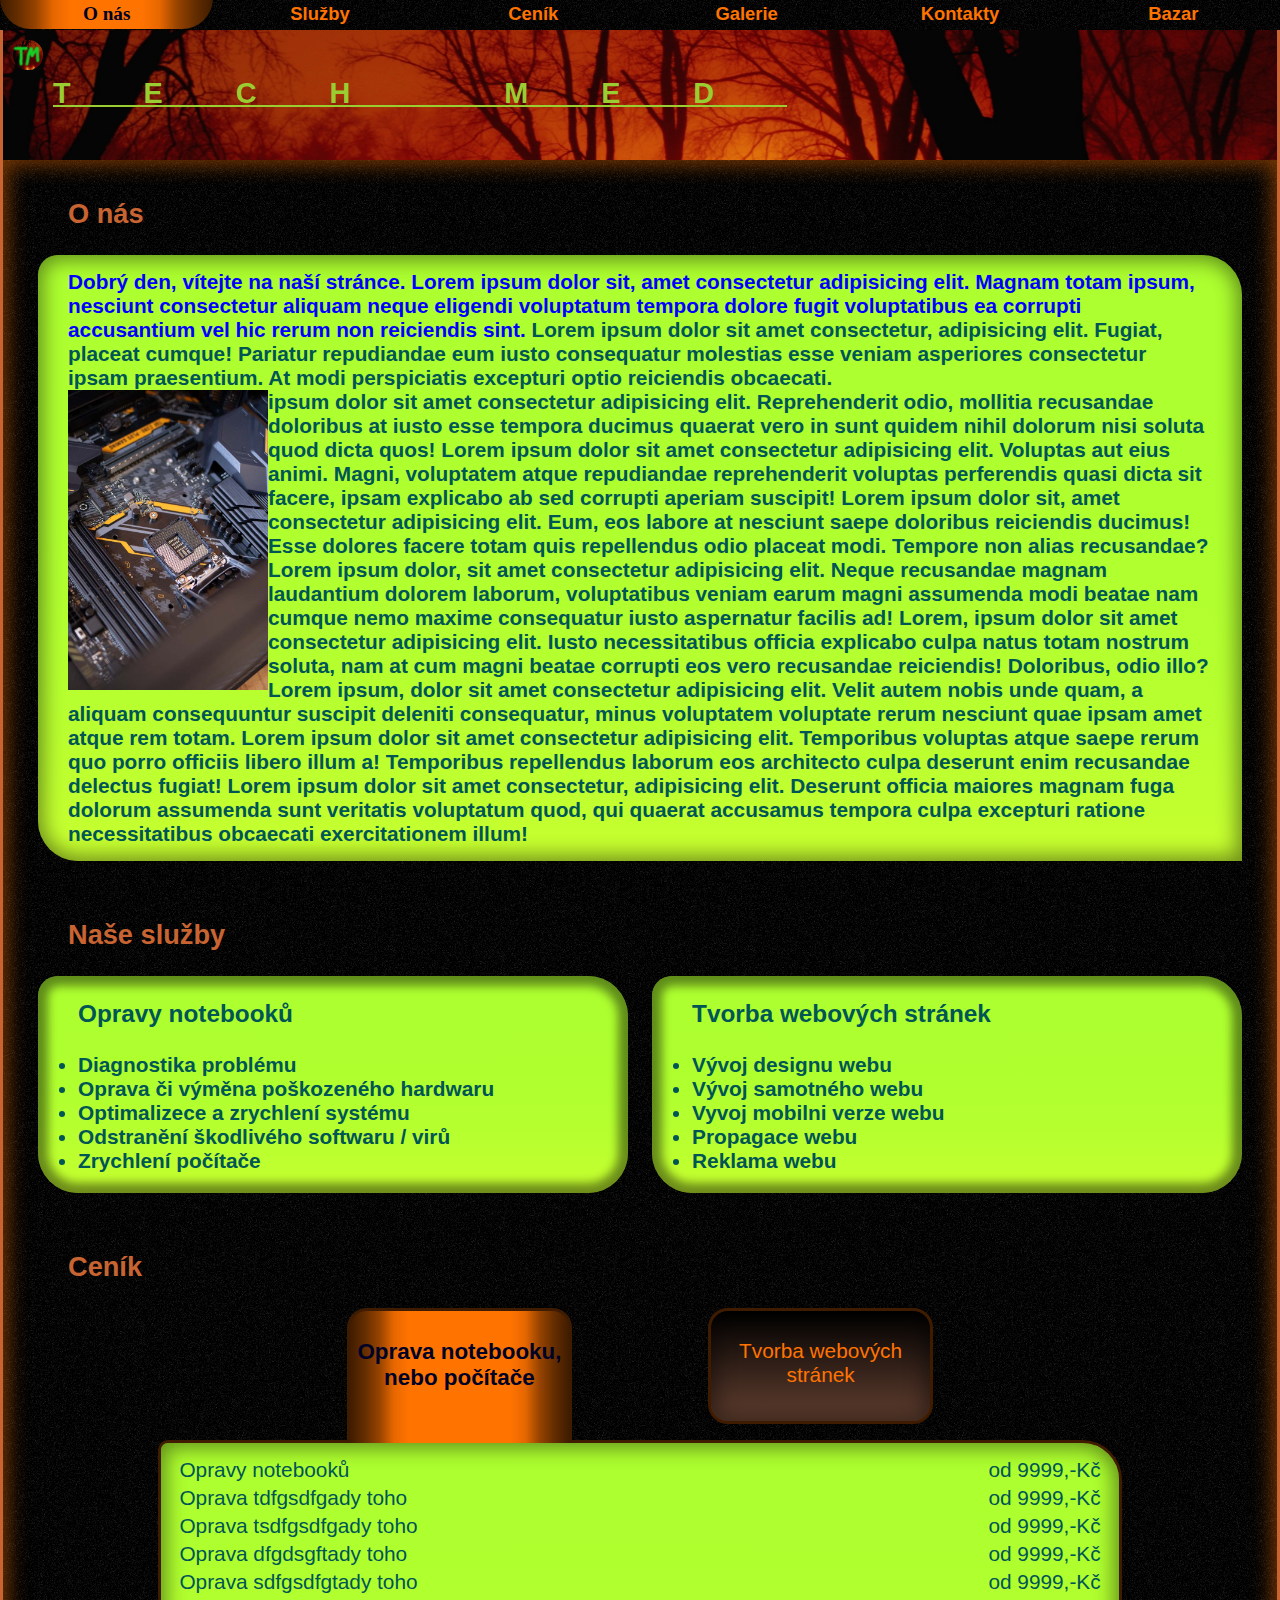
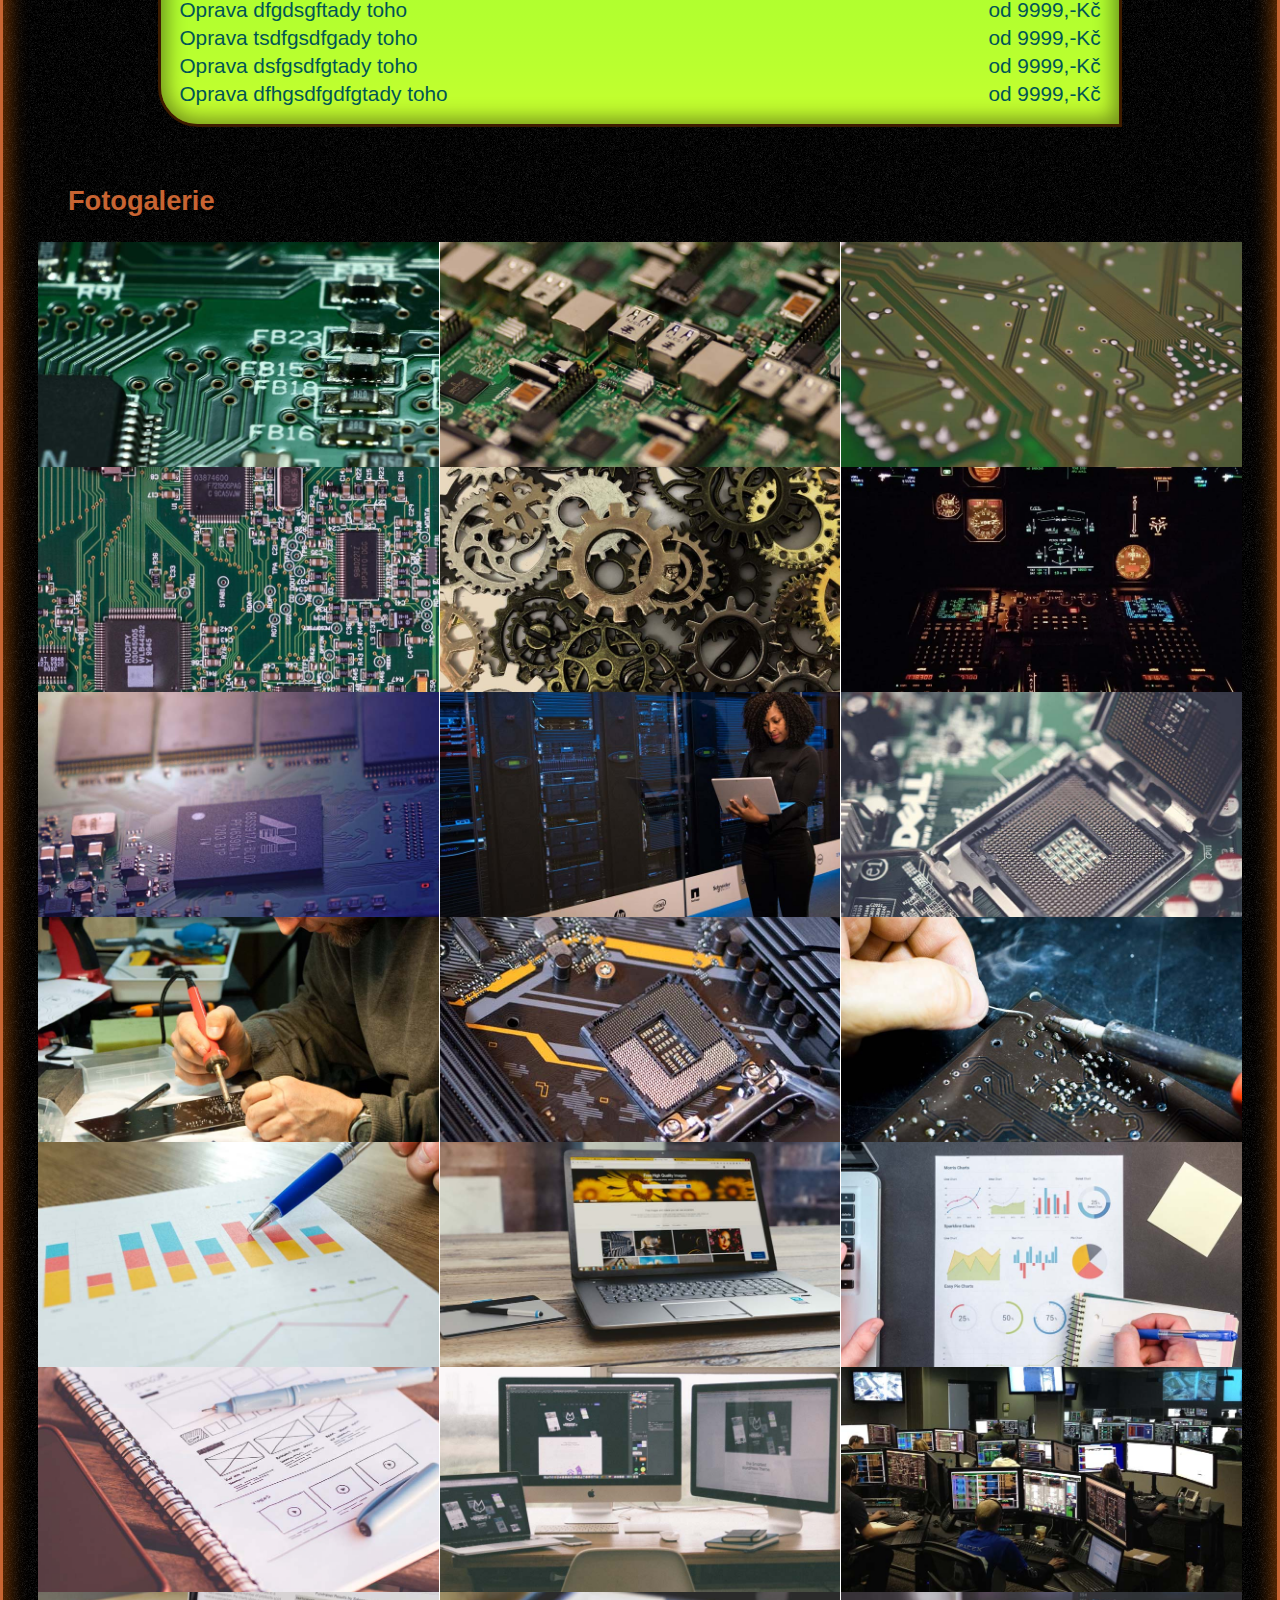
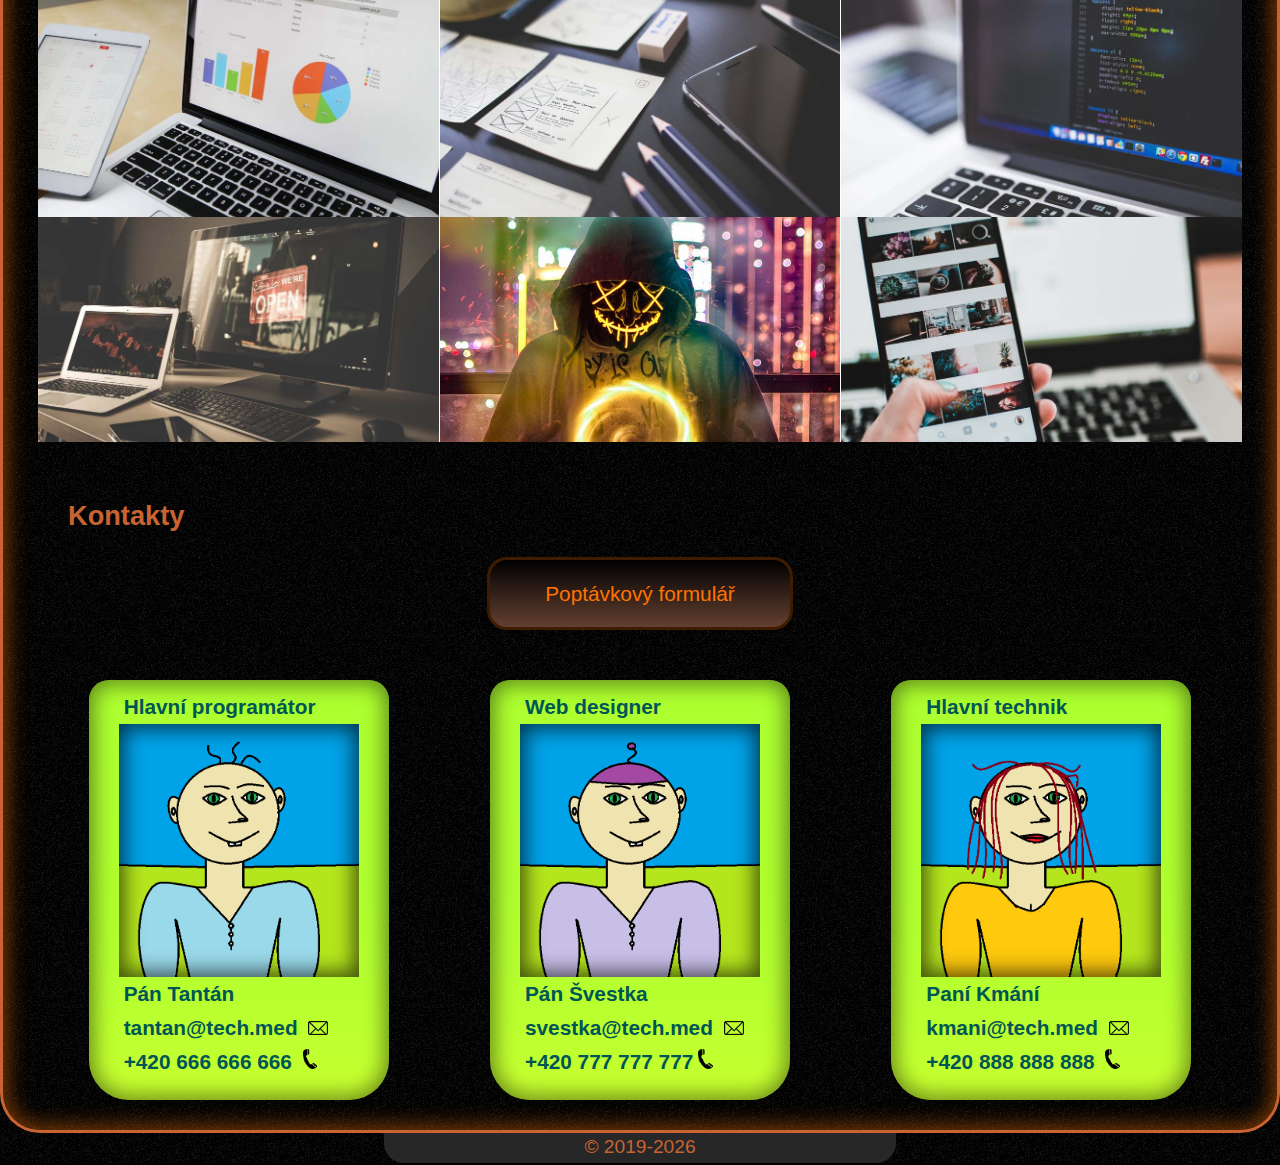
<file: index.html>
<!DOCTYPE html>
<html lang="cs">

<head>
    <meta charset="UTF-8">
    <meta name="viewport" content="width=device-width, initial-scale=1.0">
    <meta http-equiv="X-UA-Compatible" content="ie=edge">
    <title>TECH MED</title>
    <link rel="stylesheet" type="text/css" href="CSS.css" media="screen">
    <!-- <link rel="stylesheet" type="text/css" href="small.css" media="screen  and (min-width: 40.5em)"> -->
    <link rel="icon" href="assets/icons/favicon4.png">
</head>

<body>

    <nav id="stickyMenu" class="noDisplay">
        <div id="menu" class="menu">
            <ul class="menu2">
                <li id="ONAS"><a class="mnu" href="#onasS">
                        <div>O nás</div>
                    </a></li>
                <li id="NASESLUZBY"><a class="mnu" href="#nasesluzbyS">
                        <div>Služby</div>
                    </a></li>
                <li id="CENIK"><a class="mnu" href="#cenikS">
                        <div>Ceník</div>
                    </a></li>
                <li id="FOTOGALERIE"><a class="mnu" href="#fotogalerieS">
                        <div>Galerie</div>
                    </a></li>
                <li id="KONTAKTY"><a class="mnu" href="#kontaktyS">
                        <div>Kontakty</div>
                    </a></li>
                <li><a class="mnu" href="bazar.html">
                        <div>Bazar</div>
                    </a></li>
            </ul>
        </div>
    </nav>

    <nav>
        <div class="menu">
            <ul class="menu2">
                <li><a class="mnu" href="#onasS">
                        <div>O nás</div>
                    </a></li>
                <li><a class="mnu" href="#nasesluzbyS">
                        <div>Služby</div>
                    </a></li>
                <li><a class="mnu" href="#cenikS">
                        <div>Ceník</div>
                    </a></li>
                <li><a class="mnu" href="#fotogalerieS">
                        <div>Galerie</div>
                    </a></li>
                <li><a class="mnu" href="#kontaktyS">
                        <div>Kontakty</div>
                    </a></li>
                <li><a class="mnu" href="bazar.html">
                        <div>Bazar</div>
                    </a></li>
            </ul>
        </div>
    </nav>

    <header>
        <div id="header" class="header">
            <img class="LOGO" src="assets/icons/LOGO.png" alt="">
            <div>
                <h1>Tech med</h1>
            </div>
        </div>
    </header>
    <div class="content" id="content">
        <section id="onasS">
            <div id="onas">
                <h2 id="Onas">O nás</h2>
                <p><span class="prvnislovo">Dobrý den, vítejte na naší stránce. Lorem ipsum dolor sit, amet consectetur
                        adipisicing elit.
                        Magnam totam ipsum, nesciunt consectetur aliquam neque eligendi voluptatum tempora dolore fugit
                        voluptatibus ea corrupti accusantium vel hic rerum non reiciendis sint. </span> Lorem ipsum
                    dolor sit amet consectetur, adipisicing elit. Fugiat, placeat cumque! Pariatur repudiandae eum iusto
                    consequatur molestias esse veniam asperiores consectetur ipsam praesentium. At modi perspiciatis
                    excepturi optio reiciendis obcaecati.<br>
                    <img class="img1" src="assets/image/a(11).jpg" alt="obrázek"> ipsum dolor sit amet
                    consectetur
                    adipisicing elit. Reprehenderit odio, mollitia recusandae doloribus at iusto esse tempora ducimus
                    quaerat vero in sunt quidem nihil dolorum nisi soluta quod dicta quos! Lorem ipsum dolor sit amet
                    consectetur adipisicing elit. Voluptas aut eius animi. Magni, voluptatem atque repudiandae
                    reprehenderit voluptas perferendis quasi dicta sit facere, ipsam explicabo ab sed corrupti aperiam
                    suscipit! Lorem ipsum dolor sit, amet consectetur adipisicing elit. Eum, eos labore at nesciunt
                    saepe doloribus reiciendis ducimus! Esse dolores facere totam quis repellendus odio placeat modi.
                    Tempore non alias recusandae? Lorem ipsum dolor, sit amet consectetur adipisicing elit. Neque
                    recusandae magnam laudantium dolorem laborum, voluptatibus veniam earum magni assumenda modi beatae
                    nam cumque nemo maxime consequatur iusto aspernatur facilis ad! Lorem, ipsum dolor sit amet
                    consectetur adipisicing elit. Iusto necessitatibus officia explicabo culpa natus totam nostrum
                    soluta, nam at cum magni beatae corrupti eos vero recusandae reiciendis! Doloribus, odio illo? Lorem
                    ipsum, dolor sit amet consectetur adipisicing elit. Velit autem nobis unde quam, a aliquam
                    consequuntur suscipit deleniti consequatur, minus voluptatem voluptate rerum nesciunt quae ipsam
                    amet atque rem totam. Lorem ipsum dolor sit amet consectetur adipisicing elit. Temporibus voluptas
                    atque saepe rerum quo porro officiis libero illum a! Temporibus repellendus laborum eos architecto
                    culpa deserunt enim recusandae delectus fugiat! Lorem ipsum dolor sit amet consectetur, adipisicing
                    elit. Deserunt officia maiores magnam fuga dolorum assumenda sunt veritatis voluptatum quod, qui
                    quaerat accusamus tempora culpa excepturi ratione necessitatibus obcaecati exercitationem illum!
                </p>
            </div>
        </section>

        <section id="nasesluzbyS">
            <div id="nasesluzby">
                <h2 id="Nasesluzby">Naše služby</h2>
                <div class="container" id="NasesluzbyFloat">
                    <div class="box" id="PC">
                        <h3>Opravy notebooků</h3>
                        <ul>

                            <li>Diagnostika problému</li>
                            <li>Oprava či výměna poškozeného hardwaru</li>
                            <li>Optimalizece a zrychlení systému</li>
                            <li>Odstranění škodlivého softwaru / virů</li>
                            <li>Zrychlení počítače</li>
                        </ul>
                    </div>
                    <div class="box" id="WB">
                        <h3>Tvorba webových stránek</h3>
                        <ul>

                            <li>Vývoj designu webu</li>
                            <li>Vývoj samotného webu</li>
                            <li>Vyvoj mobilni verze webu</li>
                            <li>Propagace webu</li>
                            <li>Reklama webu</li>
                        </ul>
                    </div>
                </div>
            </div>
        </section>

        <section id="cenikS">
            <div id="cenik">
                <h2 id="Cenik">Ceník</h2>
                <div class="containerList">
                    <div class="containerC">
                        <div class="boxC">

                            <p id="PCC" class="pover" onmouseover="handler1(event)">Oprava notebooku, nebo počítače</p>

                        </div>
                        <div class="boxC">
                            <p id="WBC" onmouseover="handler2(event)">Tvorba webových stránek</p>

                        </div>
                    </div>
                    <div class="containerC">
                        <div class="boxmerge" id="mergePC" style="height: 40px;">

                            <p></p>

                        </div>
                        <div class="boxmerge" id="mergeWB" style="height: 0px;">
                            <p></p>

                        </div>
                    </div>
                    <div>
                        <table class="cenikHidden" id="mPCC" style="display: table">
                            <tr>
                                <td>
                                    <p>
                                        Opravy notebooků
                                    </p>
                                </td>
                                <td class="price">
                                    <p>od 9999,-Kč</p>
                                </td>
                                <td class="noDisplay">
                                    Třetí sloupec, který má být podle zadání.
                                </td>
                            </tr>
                            <tr>
                                <td>
                                    <p>
                                        Oprava tdfgsdfgady toho
                                    </p>
                                </td>
                                <td class="price">
                                    <p>od 9999,-Kč</p>
                                </td>
                                <td class="noDisplay">
                                    Třetí sloupec, který má být podle zadání.
                                </td>
                            </tr>
                            <tr>
                                <td>
                                    <p>
                                        Oprava tsdfgsdfgady toho
                                    </p>
                                </td>
                                <td class="price">
                                    <p>od 9999,-Kč</p>
                                </td>
                                <td class="noDisplay">
                                    Třetí sloupec, který má být podle zadání.
                                </td>
                            </tr>
                            <tr>
                                <td>
                                    <p>
                                        Oprava dfgdsgftady toho
                                    </p>
                                </td>
                                <td class="price">
                                    <p>od 9999,-Kč</p>
                                </td>
                                <td class="noDisplay">
                                    Třetí sloupec, který má být podle zadání.
                                </td>
                            </tr>
                            <tr>
                                <td>
                                    <p>
                                        Oprava sdfgsdfgtady toho
                                    </p>
                                </td>
                                <td class="price">
                                    <p>od 9999,-Kč</p>
                                </td>
                                <td class="noDisplay">
                                    Třetí sloupec, který má být podle zadání.
                                </td>
                            </tr>
                            <tr>
                                <td>
                                    <p>
                                        Oprava dfgdsgftady toho
                                    </p>
                                </td>
                                <td class="price">
                                    <p>od 9999,-Kč</p>
                                </td>
                                <td class="noDisplay">
                                    Třetí sloupec, který má být podle zadání.
                                </td>
                            </tr>
                            <tr>
                                <td>
                                    <p>
                                        Oprava tsdfgsdfgady toho
                                    </p>
                                </td>
                                <td class="price">
                                    <p>od 9999,-Kč</p>
                                </td>
                                <td class="noDisplay">
                                    Třetí sloupec, který má být podle zadání.
                                </td>
                            </tr>
                            <tr>
                                <td>
                                    <p>
                                        Oprava dsfgsdfgtady toho
                                    </p>
                                </td>
                                <td class="price">
                                    <p>od 9999,-Kč</p>
                                </td>
                                <td class="noDisplay">
                                    Třetí sloupec, který má být podle zadání.
                                </td>
                            </tr>
                            <tr>
                                <td>
                                    <p>
                                        Oprava dfhgsdfgdfgtady toho
                                    </p>
                                </td>
                                <td class="price">
                                    <p>od 9999,-Kč</p>
                                </td>
                                <td class="noDisplay">
                                    Třetí sloupec, který má být podle zadání.
                                </td>
                            </tr>
                        </table>
                    </div>

                    <div>
                        <table class="cenikHidden" id="mWBC" style="display: none;">
                            <tr>
                                <td>
                                    <p>
                                        Tvorba webových stránek
                                    </p>
                                </td>
                                <td class="price">
                                    <p>od 9999,-Kč</p>
                                </td>
                                <td class="noDisplay">
                                    Třetí sloupec, který má být podle zadání.
                                </td>
                            </tr>
                            <tr>
                                <td>
                                    <p>
                                        Oprava tady toho
                                    </p>
                                </td>
                                <td class="price">
                                    <p>od 9999,-Kč</p>
                                </td>
                                <td class="noDisplay">
                                    Třetí sloupec, který má být podle zadání.
                                </td>
                            </tr>
                            <tr>
                                <td>
                                    <p>
                                        Oprava tady toho
                                    </p>
                                </td>
                                <td class="price">
                                    <p>od 9999,-Kč</p>
                                </td>
                                <td class="noDisplay">
                                    Třetí sloupec, který má být podle zadání.
                                </td>
                            </tr>
                            <tr>
                                <td>
                                    <p>
                                        Oprava tady toho
                                    </p>
                                </td>
                                <td class="price">
                                    <p>od 9999,-Kč</p>
                                </td>
                                <td class="noDisplay">
                                    Třetí sloupec, který má být podle zadání.
                                </td>
                            </tr>
                            <tr>
                                <td>
                                    <p>
                                        Oprava tady toho
                                    </p>
                                </td>
                                <td class="price">
                                    <p>od 9999,-Kč</p>
                                </td>
                                <td class="noDisplay">
                                    Třetí sloupec, který má být podle zadání.
                                </td>
                            </tr>
                            <tr>
                                <td>
                                    <p>
                                        Oprava tady toho
                                    </p>
                                </td>
                                <td class="price">
                                    <p>od 9999,-Kč</p>
                                </td>
                                <td class="noDisplay">
                                    Třetí sloupec, který má být podle zadání.
                                </td>
                            </tr>
                            <tr>
                                <td>
                                    <p>
                                        Oprava tady toho
                                    </p>
                                </td>
                                <td class="price">
                                    <p>od 9999,-Kč</p>
                                </td>
                                <td class="noDisplay">
                                    Třetí sloupec, který má být podle zadání.
                                </td>
                            </tr>
                            <tr>
                                <td>
                                    <p>
                                        Oprava tady toho
                                    </p>
                                </td>
                                <td class="price">
                                    <p>od 9999,-Kč</p>
                                </td>
                                <td class="noDisplay">
                                    Třetí sloupec, který má být podle zadání.
                                </td>
                            </tr>
                            <tr>
                                <td>
                                    <p>
                                        Oprava tady toho
                                    </p>
                                </td>
                                <td class="price">
                                    <p>od 9999,-Kč</p>
                                </td>
                                <td class="noDisplay">
                                    Třetí sloupec, který má být podle zadání.
                                </td>
                            </tr>
                        </table>
                    </div>
                </div>
            </div>
        </section>

        <section id="fotogalerieS">
            <div id="fotogalerie">
                <h2 id="Fotogalerie">Fotogalerie</h2>
                <div id="galerie" class="container">
                    <div class="boxG">
                        <a href="assets/image/a(1).jpeg"><img src="assets/image/a(1).jpg" alt="obrázek"></a>
                    </div>
                    <div class="boxG">
                        <a href="assets/image/a(2).jpeg"><img src="assets/image/a(2).jpg" alt="obrázek"></a>
                    </div>
                    <div class="boxG">
                        <a href="assets/image/a(3).jpeg"><img src="assets/image/a(3).jpg" alt="obrázek"></a>
                    </div>
                    <div class="boxG">
                        <a href="assets/image/a(4).jpeg"><img src="assets/image/a(4).jpg" alt="obrázek"></a>
                    </div>
                    <div class="boxG">
                        <a href="assets/image/a(5).jpeg"><img src="assets/image/a(5).jpg" alt="obrázek"></a>
                    </div>
                    <div class="boxG">
                        <a href="assets/image/a(6).jpeg"><img src="assets/image/a(6).jpg" alt="obrázek"></a>
                    </div>
                    <div class="boxG">
                        <a href="assets/image/a(7).jpeg"><img src="assets/image/a(7).jpg" alt="obrázek"></a>
                    </div>
                    <div class="boxG">
                        <a href="assets/image/a(8).jpeg"><img src="assets/image/a(8).jpg" alt="obrázek"></a>
                    </div>
                    <div class="boxG">
                        <a href="assets/image/a(9).jpeg"><img src="assets/image/a(9).jpg" alt="obrázek"></a>
                    </div>
                    <div class="boxG">
                        <a href="assets/image/a(10).jpeg"><img src="assets/image/a(10).jpg" alt="obrázek"></a>
                    </div>
                    <div class="boxG">
                        <a href="assets/image/a(11).jpeg"><img src="assets/image/a(11).jpg" alt="obrázek"></a>
                    </div>
                    <div class="boxG">
                        <a href="assets/image/a(12).jpeg"><img src="assets/image/a(12).jpg" alt="obrázek"></a>
                    </div>

                    <div class="boxG">
                        <a href="assets/image/b(1).jpeg"><img src="assets/image/b(1).jpg" alt="obrázek"></a>
                    </div>
                    <div class="boxG">
                        <a href="assets/image/b(2).jpeg"><img src="assets/image/b(2).jpg" alt="obrázek"></a>
                    </div>
                    <div class="boxG">
                        <a href="assets/image/b(3).jpeg"><img src="assets/image/b(3).jpg" alt="obrázek"></a>
                    </div>
                    <div class="boxG">
                        <a href="assets/image/b(4).jpeg"><img src="assets/image/b(4).jpg" alt="obrázek"></a>
                    </div>
                    <div class="boxG">
                        <a href="assets/image/b(5).jpeg"><img src="assets/image/b(5).jpg" alt="obrázek"></a>
                    </div>
                    <div class="boxG">
                        <a href="assets/image/b(6).jpeg"><img src="assets/image/b(6).jpg" alt="obrázek"></a>
                    </div>
                    <div class="boxG">
                        <a href="assets/image/b(7).jpeg"><img src="assets/image/b(7).jpg" alt="obrázek"></a>
                    </div>
                    <div class="boxG">
                        <a href="assets/image/b(8).jpeg"><img src="assets/image/b(8).jpg" alt="obrázek"></a>
                    </div>
                    <div class="boxG">
                        <a href="assets/image/b(9).jpeg"><img src="assets/image/b(9).jpg" alt="obrázek"></a>
                    </div>
                    <div class="boxG">
                        <a href="assets/image/b(10).jpeg"><img src="assets/image/b(10).jpg" alt="obrázek"></a>
                    </div>
                    <div class="boxG">
                        <a href="assets/image/b(11).jpeg"><img src="assets/image/b(11).jpg" alt="obrázek"></a>
                    </div>
                    <div class="boxG">
                        <a href="assets/image/b(12).jpeg"><img src="assets/image/b(12).jpg" alt="obrázek"></a>
                    </div>
                </div>
            </div>
        </section>

        <section id="kontaktyS">
            <div id="kontakty">
                <h2 id="Kontakty">Kontakty</h2>
                <div class="containerC">
                    <div class="containerList">
                        <div class="boxFormular">
                            <p onmouseover="Function2()" onmouseout="Function3()" onclick="Formular()">Poptávkový
                                formulář</p>
                            <p id="clickToFill" class="noDisplay">Klikněte pro vyplnění formuláře...</p>
                        </div>
                    </div>
                </div>
                <div id="formular" class="noDisplay">
                    <div id="insideFormular">
                        <div>
                            <button onclick="FormularZ()">Zpět</button><br>
                            <br>
                            <form>
                                <fieldset>
                                    <legend>Kontaktní formulář:</legend>
                                    <div class="flex flex2">
                                        <div class="verticalFlex">
                                            <div>
                                                <label for="firstname">Jméno:&nbsp;</label>
                                                <input type="text" name="firstname" placeholder="Jméno" id="firstname">
                                                <br>
                                            </div>
                                            <div>
                                                <label for="surname">Příjmení:&nbsp;</label>
                                                <input type="text" name="surname" placeholder="Příjmení"
                                                    id="surname"><br>
                                            </div>
                                            <div>
                                                <label for="email">E-mail:&nbsp;</label>
                                                <input type="email" id="email" placeholder="email@domain.com"><br>
                                            </div>
                                        </div>
                                        <div class="verticalFlex">
                                            <div><label for="co">Typ dotazu:&nbsp;</label>
                                                <select name="co" id="co" class="default" onchange="Color(value)">
                                                    <option id="default" selected value="0">-Vyplnit-</option>
                                                    <optgroup label="Servis">
                                                        <option value="nb">Oprava notebooku</option>
                                                        <option value="pc">Oprava počítače</option>
                                                        <option value="sr">Oprava serveru</option>
                                                        <option value="r">Reklamace</option>
                                                    </optgroup>
                                                    <optgroup label="Web">
                                                        <option value="nw">Vyvinout nový web</option>
                                                        <option value="ew">Upravit stávající web</option>
                                                        <option value="dw">Jiná pomoc s webem</option>
                                                    </optgroup>
                                                </select> <br>
                                            </div>
                                            <div id="brand" class="noDisplay">
                                                <label for="brand">Značka:&nbsp;</label>
                                                <input type="text" name="brand" placeholder="Značka" id="brand">
                                                <br>
                                            </div>
                                            <div id="model" class="noDisplay">
                                                <label for="model">Model:&nbsp;</label>
                                                <input type="text" name="model" placeholder="Model" ><br>
                                            </div>
                                        </div>
                                    </div>
                                    <br>
                                    <textarea name="message" id="message" cols="100" rows="10"
                                        maxlength="800"></textarea><br><br>
                                    <div id="jiny" class="flex"><label for="file" class="upload"
                                            onchange="setfilename(this.value);">Vložit soubor...<input id="file"
                                                class="noDisplay" type="file"></label>
                                        <p id="upload" class="noDisplay"></p>
                                    </div><br>

                                    <button type="submit">Odeslat</button>
                                </fieldset>
                            </form>
                            <button class="back" onclick="FormularZ()">Zpět</button><br>
                        </div>
                    </div>
                </div>

                <div class="containerK">
                    <div class="boxK">
                        <p>Hlavní programátor</p>
                        <div class="fotoK" style="position: relative; width: 240px; height: 253px">
                            <img class="fotoK" src="assets/image/Contact/Kontakt.png" alt="Hlavička">
                            <div class="shadowPic">
                            </div>
                        </div>
                        <p>Pán Tantán</p>
                        <div>
                            <p>tantan@tech.med</p>
                            <a href="mailto:nic@nepis.ahoj">
                                <img src="assets/icons/mail.png" alt="icon" class="icon">
                            </a>
                            <p>+420 666 666 666</p>
                            <a href="tel:+420666666666">
                                <img src="assets/icons/phone.png" alt="icon" class="icon">
                            </a>
                        </div>
                    </div>
                    <div class="boxK">
                        <p>Web designer</p>
                        <div class="fotoK" style="position: relative; width: 240px; height: 253px">
                            <img class="fotoK" src="assets/image/Contact/Kontakt2.png" alt="Hlavička">
                            <div class="shadowPic">
                            </div>
                        </div>
                        <p>Pán Švestka</p>
                        <div>
                            <p>svestka@tech.med</p>
                            <a href="mailto:svestka@tech.med">
                                <img src="assets/icons/mail.png" alt="icon" class="icon">
                            </a>
                            <p>+420 777 777 777</p><a href="tel:+420777777777">
                                <img src="assets/icons/phone.png" alt="icon" class="icon">
                            </a>
                        </div>
                    </div>
                    <div class="boxK">
                        <p>Hlavní technik</p>
                        <div class="fotoK" style="position: relative; width: 240px; height: 253px">
                            <img class="fotoK" src="assets/image/Contact/Kontakt3.png" alt="Hlavička">
                            <div class="shadowPic">
                            </div>
                        </div>
                        <p>Paní Kmání</p>
                        <div>
                            <p>kmani@tech.med</p>
                            <a href="mailto:nic@nepis.ahoj">
                                <img src="assets/icons/mail.png" alt="icon" class="icon">
                            </a>
                            <p>+420 888 888 888</p>
                            <a href="tel:+420888888888">
                                <img src="assets/icons/phone.png" alt="icon" class="icon">
                            </a>
                        </div>
                    </div>
                </div>
            </div>
        </section>
    </div>

    <footer>
        <div id="Footer">© 2019</div>
    </footer>
    
    <script src="JS.js"></script>
</body>

</html>

<!--shadow udělat div před obrázkem
<a class="shadowNadObrazkem(ten div dole s classem shadow)" href="" title="">
    <img alt=""> =>(alt bude nahrazen title v <a>) 
    <div class="shadow"></div>
</a>
<wbr> zalamuje slovo 
-->
</file>
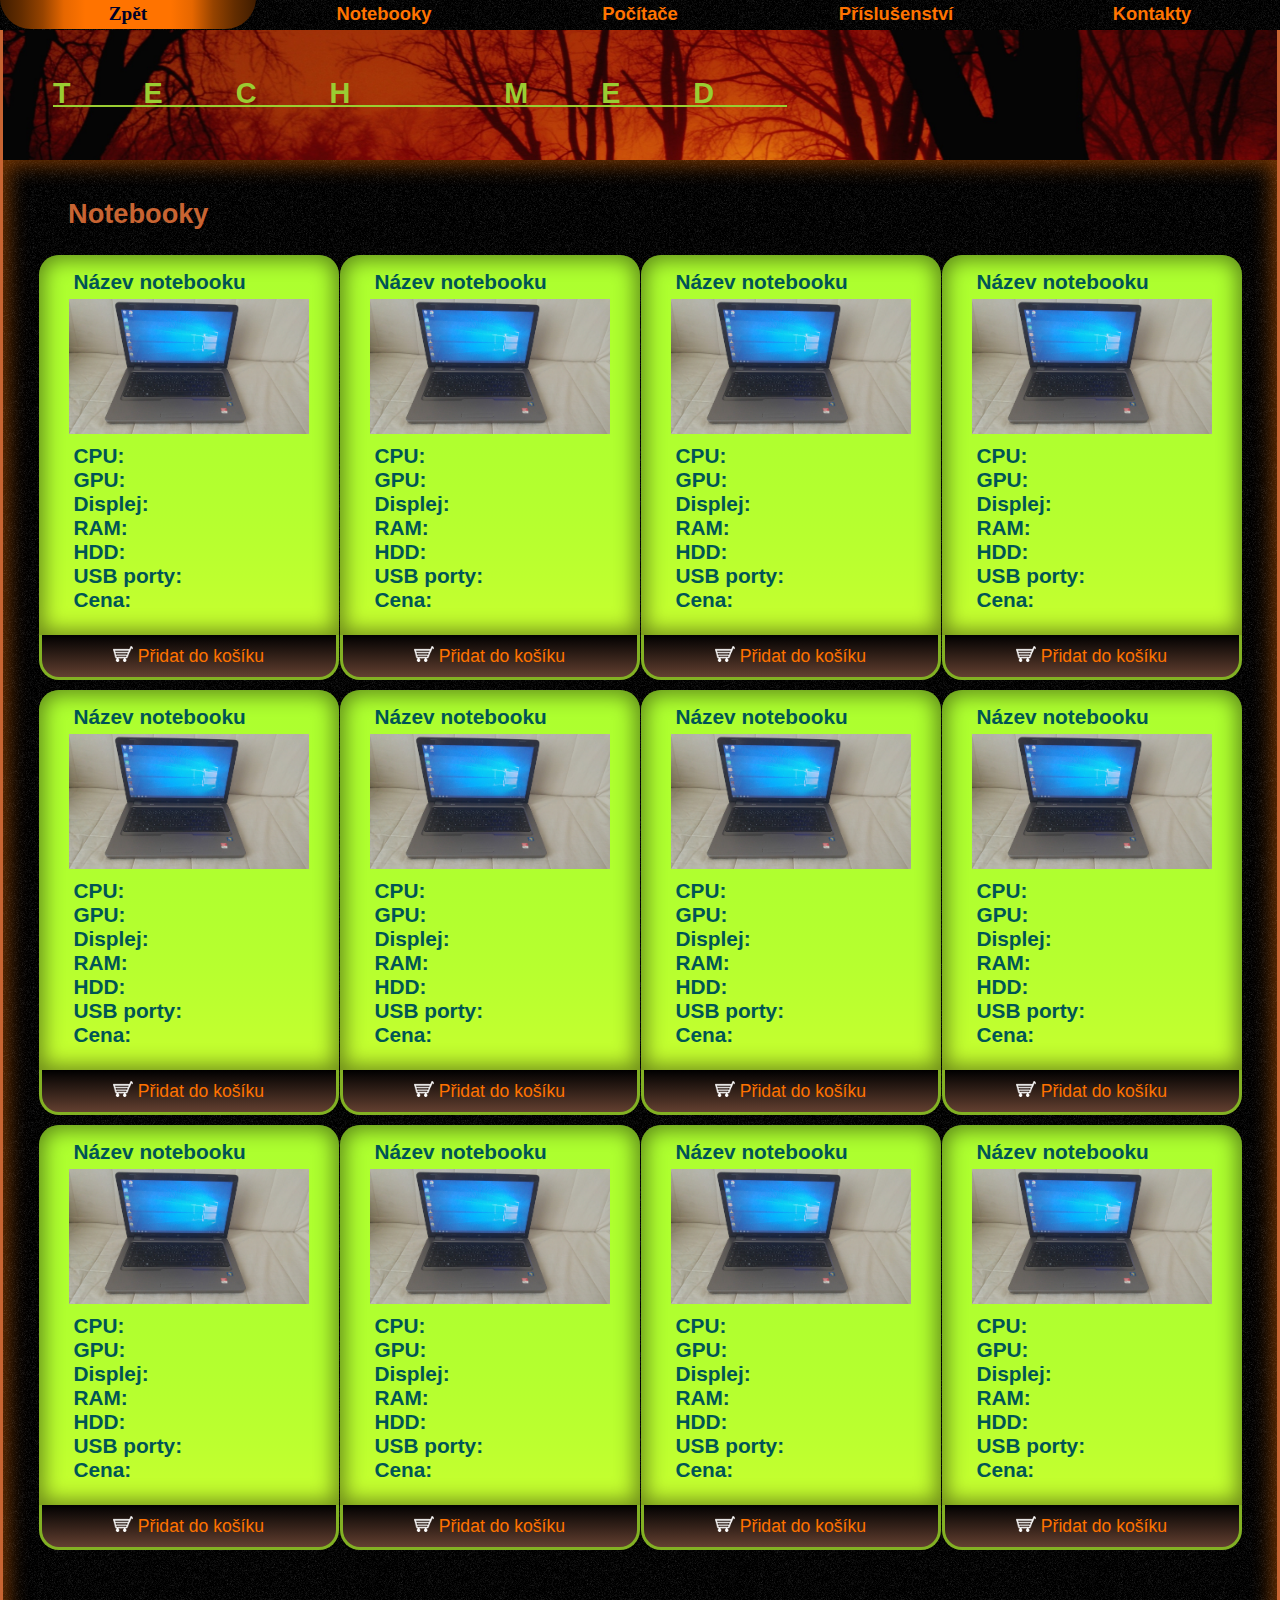
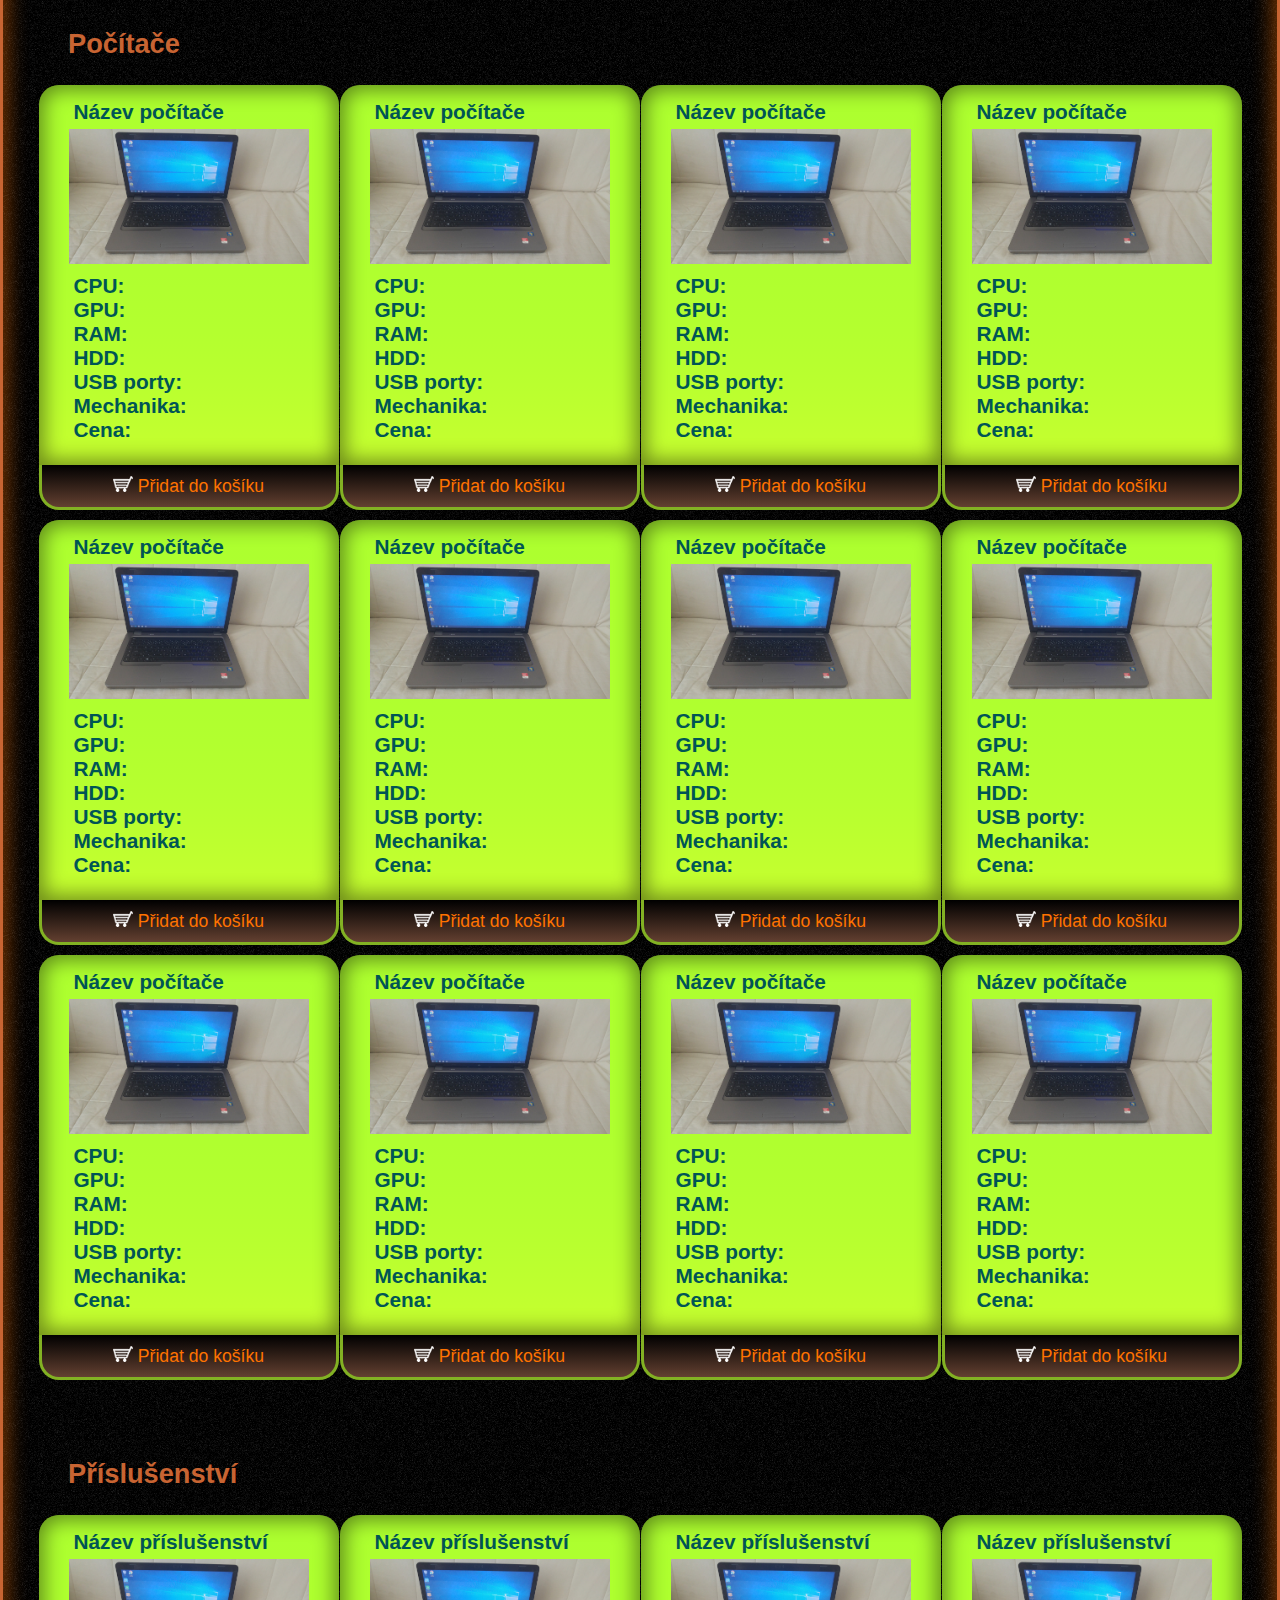
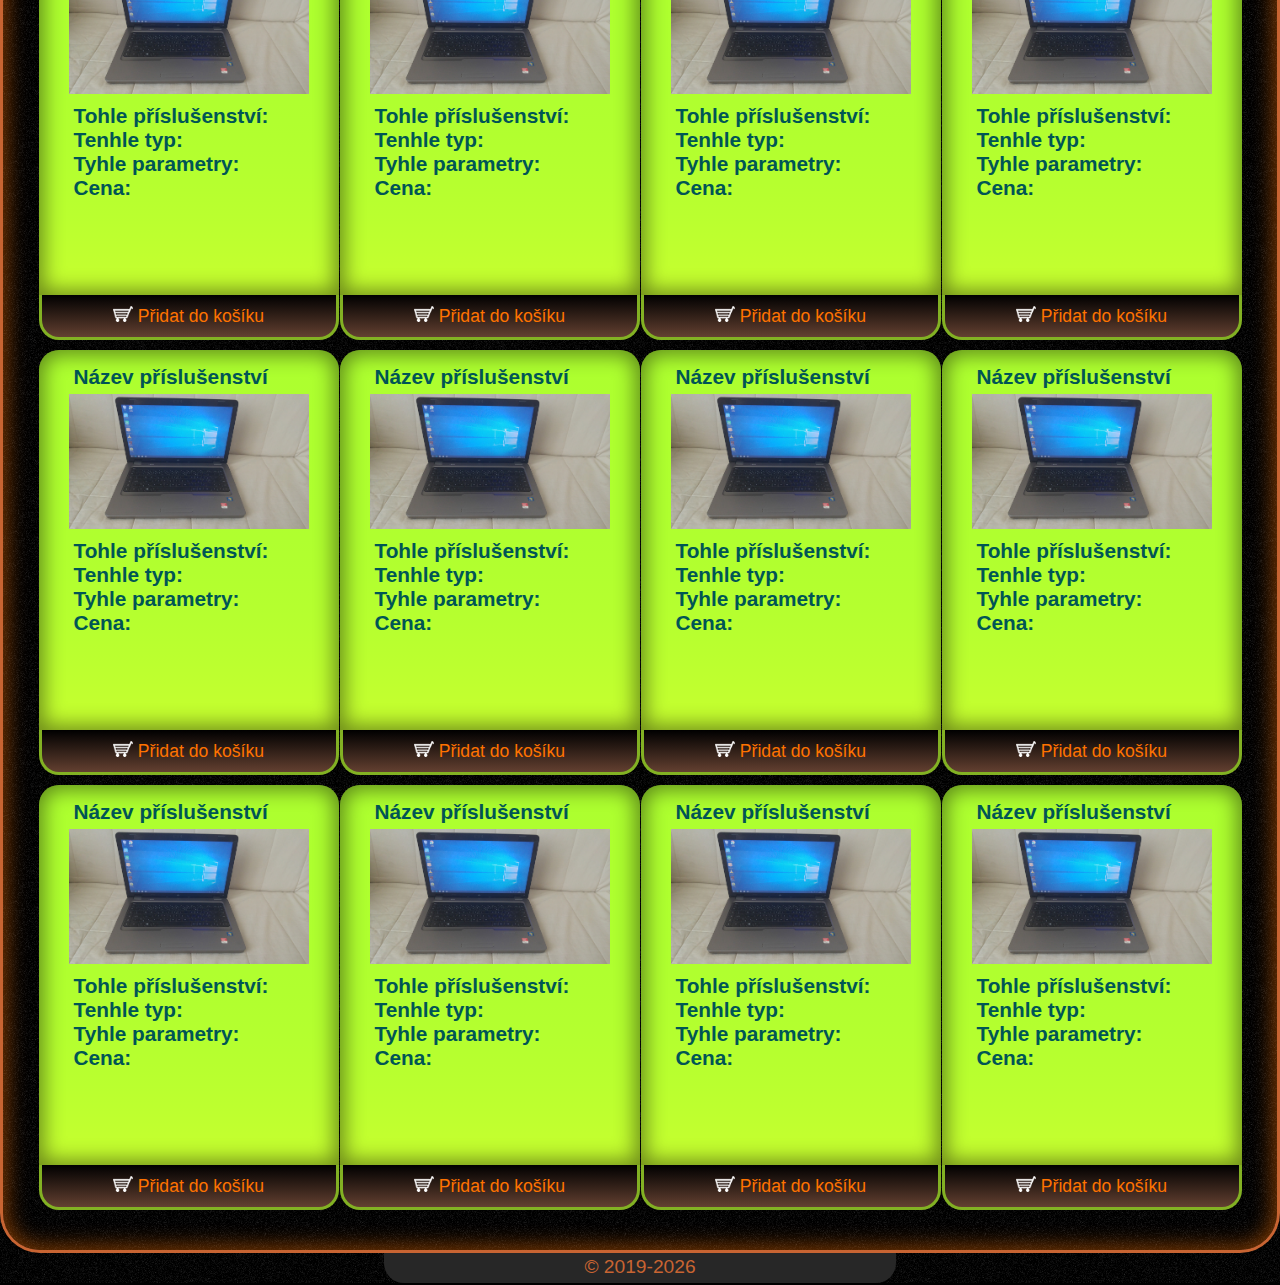
<file: bazar.html>
<!DOCTYPE html>
<html lang="cs">

<head>
    <meta charset="UTF-8">
    <meta name="viewport" content="width=device-width, initial-scale=1.0">
    <meta http-equiv="X-UA-Compatible" content="ie=edge">
    <title>TECH MED (bazar)</title>
    <link rel="stylesheet" type="text/css" href="CSS.css" media="screen">
    <!-- <link rel="stylesheet" type="text/css" href="small.css" media="screen  and (min-width: 40.5em)"> -->
    <link rel="icon" href="assets/icons/favicon4.png">


</head>

<body>
    <nav id="stickyMenu" class="noDisplay">
        <div id="menu" class="menu">

            <ul class="menu2">
                <li id="ONAS"><a href="index.html">
                        <div>Zpět</div>
                    </a></li>
                <li id="NASESLUZBY"><a class="mnu" href="#nasesluzbyS">
                        <div>Notebooky</div>
                    </a></li>
                <li id="CENIK"><a class="mnu" href="#cenikS">
                        <div>Počítače</div>
                    </a></li>
                <li id="FOTOGALERIE"><a class="mnu" href="#fotogalerieS">
                        <div>Příslušenství</div>
                    </a></li>
                <li><a href="index.html#kontaktyS">
                        <div>Kontakty</div>
                    </a></li>
            </ul>

        </div>
    </nav>
    <nav>
        <div class="menu">

            <ul class="menu2">
                <li><a href="index.html">
                        <div>Zpět</div>
                    </a></li>
                <li><a class="mnu" href="#nasesluzbyS">
                        <div>Notebooky</div>
                    </a></li>
                <li><a class="mnu" href="#cenikS">
                        <div>Počítače</div>
                    </a></li>
                <li><a class="mnu" href="#fotogalerieS">
                        <div>Příslušenství</div>
                    </a></li>
                <li><a href="index.html#kontaktyS">
                        <div>Kontakty</div>
                    </a></li>
            </ul>

        </div>
    </nav>
    <header>
        <!-- <img class="LOGO" src="LOGO.png" alt=""> -->
        <div id="header" class="header">
            <div>
                <h1>Tech med</h1>
            </div>
        </div>
    </header>
    <div class="content" id="content">
        <section id="nasesluzbyS">
            <div id="nasesluzby">
                <h2 id="Nasesluzby">Notebooky</h2>
                <div class="containerBazar">
                    <div class="verticalFlex bazarAlign">
                        <div class="boxBazar">
                            <p>Název notebooku</p>
                            <div class="fotoBazar" style="position: relative; width: 240px">
                                <img class="fotoBazar" src="assets/image/Bazar/HP.jpg" alt="foto zboží">

                            </div>
                            <p>CPU: <br>
                                GPU: <br>
                                Displej: <br>
                                RAM: <br>
                                HDD: <br>
                                USB porty: <br>
                                Cena:
                            </p>
                        </div>
                        <button class="chart"><img src="assets/icons/chartSmall2.png" alt="icon" class="icon"> Přidat do
                            košíku</button>
                    </div>
                    <div class="verticalFlex bazarAlign">
                        <div class="boxBazar">
                            <p>Název notebooku</p>
                            <div class="fotoBazar" style="position: relative; width: 240px">
                                <img class="fotoBazar" src="assets/image/Bazar/HP.jpg" alt="foto zboží">

                            </div>
                            <p>CPU: <br>
                                GPU: <br>
                                Displej: <br>
                                RAM: <br>
                                HDD: <br>
                                USB porty: <br>
                                Cena:
                            </p>
                        </div>
                        <button class="chart"><img src="assets/icons/chartSmall2.png" alt="icon" class="icon"> Přidat do
                            košíku</button>
                    </div>
                    <div class="verticalFlex bazarAlign">
                        <div class="boxBazar">
                            <p>Název notebooku</p>
                            <div class="fotoBazar" style="position: relative; width: 240px">
                                <img class="fotoBazar" src="assets/image/Bazar/HP.jpg" alt="foto zboží">

                            </div>
                            <p>CPU: <br>
                                GPU: <br>
                                Displej: <br>
                                RAM: <br>
                                HDD: <br>
                                USB porty: <br>
                                Cena:
                            </p>
                        </div>
                        <button class="chart"><img src="assets/icons/chartSmall2.png" alt="icon" class="icon"> Přidat do
                            košíku</button>
                    </div>
                    <div class="verticalFlex bazarAlign">
                        <div class="boxBazar">
                            <p>Název notebooku</p>
                            <div class="fotoBazar" style="position: relative; width: 240px">
                                <img class="fotoBazar" src="assets/image/Bazar/HP.jpg" alt="foto zboží">

                            </div>
                            <p>CPU: <br>
                                GPU: <br>
                                Displej: <br>
                                RAM: <br>
                                HDD: <br>
                                USB porty: <br>
                                Cena:
                            </p>
                        </div>
                        <button class="chart"><img src="assets/icons/chartSmall2.png" alt="icon" class="icon"> Přidat do
                            košíku</button>
                    </div>
                    <div class="verticalFlex bazarAlign">
                        <div class="boxBazar">
                            <p>Název notebooku</p>
                            <div class="fotoBazar" style="position: relative; width: 240px">
                                <img class="fotoBazar" src="assets/image/Bazar/HP.jpg" alt="foto zboží">

                            </div>
                            <p>CPU: <br>
                                GPU: <br>
                                Displej: <br>
                                RAM: <br>
                                HDD: <br>
                                USB porty: <br>
                                Cena:
                            </p>
                        </div>
                        <button class="chart"><img src="assets/icons/chartSmall2.png" alt="icon" class="icon"> Přidat do
                            košíku</button>
                    </div>
                    <div class="verticalFlex bazarAlign">
                        <div class="boxBazar">
                            <p>Název notebooku</p>
                            <div class="fotoBazar" style="position: relative; width: 240px">
                                <img class="fotoBazar" src="assets/image/Bazar/HP.jpg" alt="foto zboží">

                            </div>
                            <p>CPU: <br>
                                GPU: <br>
                                Displej: <br>
                                RAM: <br>
                                HDD: <br>
                                USB porty: <br>
                                Cena:
                            </p>
                        </div>
                        <button class="chart"><img src="assets/icons/chartSmall2.png" alt="icon" class="icon"> Přidat do
                            košíku</button>
                    </div>
                    <div class="verticalFlex bazarAlign">
                        <div class="boxBazar">
                            <p>Název notebooku</p>
                            <div class="fotoBazar" style="position: relative; width: 240px">
                                <img class="fotoBazar" src="assets/image/Bazar/HP.jpg" alt="foto zboží">

                            </div>
                            <p>CPU: <br>
                                GPU: <br>
                                Displej: <br>
                                RAM: <br>
                                HDD: <br>
                                USB porty: <br>
                                Cena:
                            </p>
                        </div>
                        <button class="chart"><img src="assets/icons/chartSmall2.png" alt="icon" class="icon"> Přidat do
                            košíku</button>
                    </div>
                    <div class="verticalFlex bazarAlign">
                        <div class="boxBazar">
                            <p>Název notebooku</p>
                            <div class="fotoBazar" style="position: relative; width: 240px">
                                <img class="fotoBazar" src="assets/image/Bazar/HP.jpg" alt="foto zboží">

                            </div>
                            <p>CPU: <br>
                                GPU: <br>
                                Displej: <br>
                                RAM: <br>
                                HDD: <br>
                                USB porty: <br>
                                Cena:
                            </p>
                        </div>
                        <button class="chart"><img src="assets/icons/chartSmall2.png" alt="icon" class="icon"> Přidat do
                            košíku</button>
                    </div>
                    <div class="verticalFlex bazarAlign">
                        <div class="boxBazar">
                            <p>Název notebooku</p>
                            <div class="fotoBazar" style="position: relative; width: 240px">
                                <img class="fotoBazar" src="assets/image/Bazar/HP.jpg" alt="foto zboží">

                            </div>
                            <p>CPU: <br>
                                GPU: <br>
                                Displej: <br>
                                RAM: <br>
                                HDD: <br>
                                USB porty: <br>
                                Cena:
                            </p>
                        </div>
                        <button class="chart"><img src="assets/icons/chartSmall2.png" alt="icon" class="icon"> Přidat do
                            košíku</button>
                    </div>
                    <div class="verticalFlex bazarAlign">
                        <div class="boxBazar">
                            <p>Název notebooku</p>
                            <div class="fotoBazar" style="position: relative; width: 240px">
                                <img class="fotoBazar" src="assets/image/Bazar/HP.jpg" alt="foto zboží">

                            </div>
                            <p>CPU: <br>
                                GPU: <br>
                                Displej: <br>
                                RAM: <br>
                                HDD: <br>
                                USB porty: <br>
                                Cena:
                            </p>
                        </div>
                        <button class="chart"><img src="assets/icons/chartSmall2.png" alt="icon" class="icon"> Přidat do
                            košíku</button>
                    </div>
                    <div class="verticalFlex bazarAlign">
                        <div class="boxBazar">
                            <p>Název notebooku</p>
                            <div class="fotoBazar" style="position: relative; width: 240px">
                                <img class="fotoBazar" src="assets/image/Bazar/HP.jpg" alt="foto zboží">

                            </div>
                            <p>CPU: <br>
                                GPU: <br>
                                Displej: <br>
                                RAM: <br>
                                HDD: <br>
                                USB porty: <br>
                                Cena:
                            </p>
                        </div>
                        <button class="chart"><img src="assets/icons/chartSmall2.png" alt="icon" class="icon"> Přidat do
                            košíku</button>
                    </div>
                    <div class="verticalFlex bazarAlign">
                        <div class="boxBazar">
                            <p>Název notebooku</p>
                            <div class="fotoBazar" style="position: relative; width: 240px">
                                <img class="fotoBazar" src="assets/image/Bazar/HP.jpg" alt="foto zboží">

                            </div>
                            <p>CPU: <br>
                                GPU: <br>
                                Displej: <br>
                                RAM: <br>
                                HDD: <br>
                                USB porty: <br>
                                Cena:
                            </p>
                        </div>
                        <button class="chart"><img src="assets/icons/chartSmall2.png" alt="icon" class="icon"> Přidat do
                            košíku</button>
                    </div>
                </div>

            </div>
        </section>
        <!--nasesluzby-->
        <section id="cenikS">
            <div id="cenik">
                <h2 id="Cenik">Počítače</h2>
                <div class="containerBazar">

                    <div class="verticalFlex bazarAlign">
                        <div class="boxBazar">
                            <p>Název počítače</p>
                            <div class="fotoBazar" style="position: relative; width: 240px">
                                <img class="fotoBazar" src="assets/image/Bazar/HP.jpg" alt="foto zboží">

                            </div>
                            <p>CPU: <br>
                                GPU: <br>
                                RAM: <br>
                                HDD: <br>
                                USB porty: <br>
                                Mechanika: <br>
                                Cena:
                            </p>
                        </div>
                        <button class="chart"><img src="assets/icons/chartSmall2.png" alt="icon" class="icon"> Přidat do
                            košíku</button>
                    </div>
                    <div class="verticalFlex bazarAlign">
                        <div class="boxBazar">
                            <p>Název počítače</p>
                            <div class="fotoBazar" style="position: relative; width: 240px">
                                <img class="fotoBazar" src="assets/image/Bazar/HP.jpg" alt="foto zboží">

                            </div>
                            <p>CPU: <br>
                                GPU: <br>
                                RAM: <br>
                                HDD: <br>
                                USB porty: <br>
                                Mechanika: <br>
                                Cena:
                            </p>
                        </div>
                        <button class="chart"><img src="assets/icons/chartSmall2.png" alt="icon" class="icon"> Přidat do
                            košíku</button>
                    </div>
                    <div class="verticalFlex bazarAlign">
                        <div class="boxBazar">
                            <p>Název počítače</p>
                            <div class="fotoBazar" style="position: relative; width: 240px">
                                <img class="fotoBazar" src="assets/image/Bazar/HP.jpg" alt="foto zboží">

                            </div>
                            <p>CPU: <br>
                                GPU: <br>
                                RAM: <br>
                                HDD: <br>
                                USB porty: <br>
                                Mechanika: <br>
                                Cena:
                            </p>
                        </div>
                        <button class="chart"><img src="assets/icons/chartSmall2.png" alt="icon" class="icon"> Přidat do
                            košíku</button>
                    </div>
                    <div class="verticalFlex bazarAlign">
                        <div class="boxBazar">
                            <p>Název počítače</p>
                            <div class="fotoBazar" style="position: relative; width: 240px">
                                <img class="fotoBazar" src="assets/image/Bazar/HP.jpg" alt="foto zboží">

                            </div>
                            <p>CPU: <br>
                                GPU: <br>
                                RAM: <br>
                                HDD: <br>
                                USB porty: <br>
                                Mechanika: <br>
                                Cena:
                            </p>
                        </div>
                        <button class="chart"><img src="assets/icons/chartSmall2.png" alt="icon" class="icon"> Přidat do
                            košíku</button>
                    </div>
                    <div class="verticalFlex bazarAlign">
                        <div class="boxBazar">
                            <p>Název počítače</p>
                            <div class="fotoBazar" style="position: relative; width: 240px">
                                <img class="fotoBazar" src="assets/image/Bazar/HP.jpg" alt="foto zboží">

                            </div>
                            <p>CPU: <br>
                                GPU: <br>
                                RAM: <br>
                                HDD: <br>
                                USB porty: <br>
                                Mechanika: <br>
                                Cena:
                            </p>
                        </div>
                        <button class="chart"><img src="assets/icons/chartSmall2.png" alt="icon" class="icon"> Přidat do
                            košíku</button>
                    </div>
                    <div class="verticalFlex bazarAlign">
                        <div class="boxBazar">
                            <p>Název počítače</p>
                            <div class="fotoBazar" style="position: relative; width: 240px">
                                <img class="fotoBazar" src="assets/image/Bazar/HP.jpg" alt="foto zboží">

                            </div>
                            <p>CPU: <br>
                                GPU: <br>
                                RAM: <br>
                                HDD: <br>
                                USB porty: <br>
                                Mechanika: <br>
                                Cena:
                            </p>
                        </div>
                        <button class="chart"><img src="assets/icons/chartSmall2.png" alt="icon" class="icon"> Přidat do
                            košíku</button>
                    </div>
                    <div class="verticalFlex bazarAlign">
                        <div class="boxBazar">
                            <p>Název počítače</p>
                            <div class="fotoBazar" style="position: relative; width: 240px">
                                <img class="fotoBazar" src="assets/image/Bazar/HP.jpg" alt="foto zboží">

                            </div>
                            <p>CPU: <br>
                                GPU: <br>
                                RAM: <br>
                                HDD: <br>
                                USB porty: <br>
                                Mechanika: <br>
                                Cena:
                            </p>
                        </div>
                        <button class="chart"><img src="assets/icons/chartSmall2.png" alt="icon" class="icon"> Přidat do
                            košíku</button>
                    </div>
                    <div class="verticalFlex bazarAlign">
                        <div class="boxBazar">
                            <p>Název počítače</p>
                            <div class="fotoBazar" style="position: relative; width: 240px">
                                <img class="fotoBazar" src="assets/image/Bazar/HP.jpg" alt="foto zboží">

                            </div>
                            <p>CPU: <br>
                                GPU: <br>
                                RAM: <br>
                                HDD: <br>
                                USB porty: <br>
                                Mechanika: <br>
                                Cena:
                            </p>
                        </div>
                        <button class="chart"><img src="assets/icons/chartSmall2.png" alt="icon" class="icon"> Přidat do
                            košíku</button>
                    </div>
                    <div class="verticalFlex bazarAlign">
                        <div class="boxBazar">
                            <p>Název počítače</p>
                            <div class="fotoBazar" style="position: relative; width: 240px">
                                <img class="fotoBazar" src="assets/image/Bazar/HP.jpg" alt="foto zboží">

                            </div>
                            <p>CPU: <br>
                                GPU: <br>
                                RAM: <br>
                                HDD: <br>
                                USB porty: <br>
                                Mechanika: <br>
                                Cena:
                            </p>
                        </div>
                        <button class="chart"><img src="assets/icons/chartSmall2.png" alt="icon" class="icon"> Přidat do
                            košíku</button>
                    </div>
                    <div class="verticalFlex bazarAlign">
                        <div class="boxBazar">
                            <p>Název počítače</p>
                            <div class="fotoBazar" style="position: relative; width: 240px">
                                <img class="fotoBazar" src="assets/image/Bazar/HP.jpg" alt="foto zboží">

                            </div>
                            <p>CPU: <br>
                                GPU: <br>
                                RAM: <br>
                                HDD: <br>
                                USB porty: <br>
                                Mechanika: <br>
                                Cena:
                            </p>
                        </div>
                        <button class="chart"><img src="assets/icons/chartSmall2.png" alt="icon" class="icon"> Přidat do
                            košíku</button>
                    </div>
                    <div class="verticalFlex bazarAlign">
                        <div class="boxBazar">
                            <p>Název počítače</p>
                            <div class="fotoBazar" style="position: relative; width: 240px">
                                <img class="fotoBazar" src="assets/image/Bazar/HP.jpg" alt="foto zboží">

                            </div>
                            <p>CPU: <br>
                                GPU: <br>
                                RAM: <br>
                                HDD: <br>
                                USB porty: <br>
                                Mechanika: <br>
                                Cena:
                            </p>
                        </div>
                        <button class="chart"><img src="assets/icons/chartSmall2.png" alt="icon" class="icon"> Přidat do
                            košíku</button>
                    </div>
                    <div class="verticalFlex bazarAlign">
                        <div class="boxBazar">
                            <p>Název počítače</p>
                            <div class="fotoBazar" style="position: relative; width: 240px">
                                <img class="fotoBazar" src="assets/image/Bazar/HP.jpg" alt="foto zboží">

                            </div>
                            <p>CPU: <br>
                                GPU: <br>
                                RAM: <br>
                                HDD: <br>
                                USB porty: <br>
                                Mechanika: <br>
                                Cena:
                            </p>
                        </div>
                        <button class="chart"><img src="assets/icons/chartSmall2.png" alt="icon" class="icon"> Přidat do
                            košíku</button>
                    </div>
                </div>
            </div>
        </section>

        <section id="fotogalerieS">
            <div id="fotogalerie">
                <h2 id="Fotogalerie">Příslušenství</h2>
                <div class="containerBazar">

                    <div class="verticalFlex bazarAlign">
                        <div class="boxBazar">
                            <p>Název příslušenství</p>
                            <div class="fotoBazar" style="position: relative; width: 240px">
                                <img class="fotoBazar" src="assets/image/Bazar/HP.jpg" alt="foto zboží">

                            </div>
                            <p>Tohle příslušenství: <br>
                                Tenhle typ:<br>
                                Tyhle parametry:<br>Cena:
                            </p>
                        </div>
                        <button class="chart"><img src="assets/icons/chartSmall2.png" alt="icon" class="icon"> Přidat do
                            košíku</button>
                    </div>
                    <div class="verticalFlex bazarAlign">
                        <div class="boxBazar">
                            <p>Název příslušenství</p>
                            <div class="fotoBazar" style="position: relative; width: 240px">
                                <img class="fotoBazar" src="assets/image/Bazar/HP.jpg" alt="foto zboží">

                            </div>
                            <p>Tohle příslušenství: <br>
                                Tenhle typ:<br>
                                Tyhle parametry:<br>Cena:
                            </p>
                        </div>
                        <button class="chart"><img src="assets/icons/chartSmall2.png" alt="icon" class="icon"> Přidat do
                            košíku</button>
                    </div>
                    <div class="verticalFlex bazarAlign">
                        <div class="boxBazar">
                            <p>Název příslušenství</p>
                            <div class="fotoBazar" style="position: relative; width: 240px">
                                <img class="fotoBazar" src="assets/image/Bazar/HP.jpg" alt="foto zboží">

                            </div>
                            <p>Tohle příslušenství: <br>
                                Tenhle typ:<br>
                                Tyhle parametry:<br>Cena:
                            </p>
                        </div>
                        <button class="chart"><img src="assets/icons/chartSmall2.png" alt="icon" class="icon"> Přidat do
                            košíku</button>
                    </div>
                    <div class="verticalFlex bazarAlign">
                        <div class="boxBazar">
                            <p>Název příslušenství</p>
                            <div class="fotoBazar" style="position: relative; width: 240px">
                                <img class="fotoBazar" src="assets/image/Bazar/HP.jpg" alt="foto zboží">

                            </div>
                            <p>Tohle příslušenství: <br>
                                Tenhle typ:<br>
                                Tyhle parametry:<br>Cena:
                            </p>
                        </div>
                        <button class="chart"><img src="assets/icons/chartSmall2.png" alt="icon" class="icon"> Přidat do
                            košíku</button>
                    </div>
                    <div class="verticalFlex bazarAlign">
                        <div class="boxBazar">
                            <p>Název příslušenství</p>
                            <div class="fotoBazar" style="position: relative; width: 240px">
                                <img class="fotoBazar" src="assets/image/Bazar/HP.jpg" alt="foto zboží">

                            </div>
                            <p>Tohle příslušenství: <br>
                                Tenhle typ:<br>
                                Tyhle parametry:<br>Cena:
                            </p>
                        </div>
                        <button class="chart"><img src="assets/icons/chartSmall2.png" alt="icon" class="icon"> Přidat do
                            košíku</button>
                    </div>
                    <div class="verticalFlex bazarAlign">
                        <div class="boxBazar">
                            <p>Název příslušenství</p>
                            <div class="fotoBazar" style="position: relative; width: 240px">
                                <img class="fotoBazar" src="assets/image/Bazar/HP.jpg" alt="foto zboží">

                            </div>
                            <p>Tohle příslušenství: <br>
                                Tenhle typ:<br>
                                Tyhle parametry:<br>Cena:
                            </p>
                        </div>
                        <button class="chart"><img src="assets/icons/chartSmall2.png" alt="icon" class="icon"> Přidat do
                            košíku</button>
                    </div>
                    <div class="verticalFlex bazarAlign">
                        <div class="boxBazar">
                            <p>Název příslušenství</p>
                            <div class="fotoBazar" style="position: relative; width: 240px">
                                <img class="fotoBazar" src="assets/image/Bazar/HP.jpg" alt="foto zboží">

                            </div>
                            <p>Tohle příslušenství: <br>
                                Tenhle typ:<br>
                                Tyhle parametry:<br>Cena:
                            </p>
                        </div>
                        <button class="chart"><img src="assets/icons/chartSmall2.png" alt="icon" class="icon"> Přidat do
                            košíku</button>
                    </div>
                    <div class="verticalFlex bazarAlign">
                        <div class="boxBazar">
                            <p>Název příslušenství</p>
                            <div class="fotoBazar" style="position: relative; width: 240px">
                                <img class="fotoBazar" src="assets/image/Bazar/HP.jpg" alt="foto zboží">

                            </div>
                            <p>Tohle příslušenství: <br>
                                Tenhle typ:<br>
                                Tyhle parametry:<br>Cena:
                            </p>
                        </div>
                        <button class="chart"><img src="assets/icons/chartSmall2.png" alt="icon" class="icon"> Přidat do
                            košíku</button>
                    </div>
                    <div class="verticalFlex bazarAlign">
                        <div class="boxBazar">
                            <p>Název příslušenství</p>
                            <div class="fotoBazar" style="position: relative; width: 240px">
                                <img class="fotoBazar" src="assets/image/Bazar/HP.jpg" alt="foto zboží">

                            </div>
                            <p>Tohle příslušenství: <br>
                                Tenhle typ:<br>
                                Tyhle parametry:<br>Cena:
                            </p>
                        </div>
                        <button class="chart"><img src="assets/icons/chartSmall2.png" alt="icon" class="icon"> Přidat do
                            košíku</button>
                    </div>
                    <div class="verticalFlex bazarAlign">
                        <div class="boxBazar">
                            <p>Název příslušenství</p>
                            <div class="fotoBazar" style="position: relative; width: 240px">
                                <img class="fotoBazar" src="assets/image/Bazar/HP.jpg" alt="foto zboží">

                            </div>
                            <p>Tohle příslušenství: <br>
                                Tenhle typ:<br>
                                Tyhle parametry:<br>Cena:
                            </p>
                        </div>
                        <button class="chart"><img src="assets/icons/chartSmall2.png" alt="icon" class="icon"> Přidat do
                            košíku</button>
                    </div>
                    <div class="verticalFlex bazarAlign">
                        <div class="boxBazar">
                            <p>Název příslušenství</p>
                            <div class="fotoBazar" style="position: relative; width: 240px">
                                <img class="fotoBazar" src="assets/image/Bazar/HP.jpg" alt="foto zboží">

                            </div>
                            <p>Tohle příslušenství: <br>
                                Tenhle typ:<br>
                                Tyhle parametry:<br>Cena:
                            </p>
                        </div>
                        <button class="chart"><img src="assets/icons/chartSmall2.png" alt="icon" class="icon"> Přidat do
                            košíku</button>
                    </div>
                    <div class="verticalFlex bazarAlign">
                        <div class="boxBazar">
                            <p>Název příslušenství</p>
                            <div class="fotoBazar" style="position: relative; width: 240px">
                                <img class="fotoBazar" src="assets/image/Bazar/HP.jpg" alt="foto zboží">

                            </div>
                            <p>Tohle příslušenství: <br>
                                Tenhle typ:<br>
                                Tyhle parametry:<br>Cena:
                            </p>
                        </div>
                        <button class="chart"><img src="assets/icons/chartSmall2.png" alt="icon" class="icon"> Přidat do
                            košíku</button>
                    </div>
                </div>
            </div>
        </section>
    </div>
    <footer>
        <div id="Footer">
            © 2019
        </div>
    </footer>
    <script src="JS.js"></script>
</body>

</html>
</file>
<file: CSS.css>
body{
    color: rgb(0, 85, 85);
font-family: sans-serif, helvetica, arial ;
    margin: 0px;
    max-width: 100%;
    min-width: 640px;
    font-size: 1.3rem ;
    font-weight: bold;
    background: black;
    background-image: url(index.png);
}

@media screen and (max-width:840px){
    body{
        font-size: 1.5rem; 
    }
}

h1 {
    text-decoration: underline;
    color: yellowgreen;
    text-transform: uppercase;
    max-width: 100%;
    letter-spacing: 5.7vw;
    padding-top: 18px;
    padding-bottom: 18px;
    
}

h2{
    font-size: 1.7rem ;
    color: rgb(200, 100,50);
    margin:0px;
    padding-top: 38px;
    padding-bottom: 25px;
    padding-left: 30px;
}

h3{
    padding-left: 40px;
}

nav{
    min-height: 28px;
    box-shadow: inset 0px -10px 20px -5px rgb(255, 115, 0, 0.45);
    display: inline;
    flex-direction: row;
}

.menu{
    border-radius: 0px 0px 40px 40px;
    height: 32px;
    margin-top: -2px;
}

.menu2{
width: 100%; 
margin: right;
list-style: none;
}

nav a, nav a div{    
    height: 100%;
    color: rgb(255, 115, 0);
    padding: 0cm;
    margin: 0cm;
    text-decoration:none;
    font-size: 1.15rem;
    font-size-adjust: inherit;
    padding-top: 4.5px;
    padding-bottom: 4.5px;      
}

.sticky:hover{
    height: 30px;
}

nav a:hover, nav a div:hover{
    color: rgb(0, 1, 39);
    font-weight: bold;
    font-family: Georgia, 'Times New Roman', Times, serif;
    font-size: 1.2rem;
    overflow: hidden;
    overflow-wrap: break-word;
    word-wrap: break-word;
}

nav ul{
    display: flex;
    justify-content: space-between;
    align-items: stretch;
    width: 100%;
}

nav li:hover{
     background-color:rgb(255, 115, 0);
     background-image: linear-gradient(to right, 
     rgb(63, 28, 0), 
     rgb(100, 45, 0), 
     rgb(150, 67, 0) ,
     rgb(230, 103, 0), 
     rgb(255, 115, 0),
     rgb(255, 115, 0),
     rgb(255, 115, 0),
     rgb(255, 115, 0),
     rgb(255, 115, 0), 
     rgb(230, 103, 0), 
     rgb(150, 67, 0), 
     rgb(100, 45, 0), 
     rgb(63, 28, 0));
    border-radius: 0px 0px 40px 40px;
    white-space: nowrap;
}

nav ul .dependsOnScroll {
     background-color:rgb(255, 115, 0);
     background-image: linear-gradient(to right, 
     rgb(63, 28, 0), 
     rgb(100, 45, 0), 
     rgb(150, 67, 0) ,
     rgb(230, 103, 0), 
     rgb(255, 115, 0),
     rgb(255, 115, 0),
     rgb(255, 115, 0),
     rgb(255, 115, 0),
     rgb(255, 115, 0), 
     rgb(230, 103, 0), 
     rgb(150, 67, 0), 
     rgb(100, 45, 0), 
     rgb(63, 28, 0));
    border-radius: 0px 0px 40px 40px;
    white-space: nowrap;
    color: rgb(0, 1, 39);  
}
    nav ul .dependsOnScroll a div{
        color: rgb(0, 1, 39);
    font-weight: bold;
    font-family: Georgia, 'Times New Roman', Times, serif;
    font-size: 1.15rem;
    overflow: hidden;
    overflow-wrap: break-word;
    word-wrap: break-word;
}

nav li{
    text-align: center;
    width: 100%;
    padding: 0cm;
    margin: 0cm;
   height: 31px;
   min-width: 10px;
}

nav, nav div, nav ul, nav tr, nav li, nav a{
    padding: 0px;
    margin: 0px;
}

.sticky{
    position: fixed;
    z-index: 1; 
    width: 100%;
    padding-right: 1px;
    padding-top: 2px;
    min-width: 640px;
    border-radius: 0px 0px 40px 40px;
    background-color: transparent;
    overflow: hidden;
    word-wrap: break-word;
    hyphens: auto;
    overflow-wrap: break-word;
    word-wrap: break-word;
}

.sticky li{
    
    background-color: black;
    background-image: linear-gradient(rgb(0, 0, 0),rgb(0,0,0), rgb(87, 36, 0), rgb(56, 27, 0));
    background: linear-gradient(180deg, rgba(0, 0, 0), rgba(122, 91, 91, 0.8) 150%),
        linear-gradient(240deg, rgb(255, 115, 0), rgb(255, 115, 0) ),
        linear-gradient(300deg,rgb(255, 115, 0), rgb(255, 115, 0));
    padding-top: 0px;
    border-radius: 0px 0px 40px 40px;
}
.sticky div{
    border-radius: 0px 0px 40px 40px;
}

.LOGO{
    float: left;
    height: 30px;
    width: 30px;
    position: relative;
    margin-left: -40px;
    padding-right: 10px;
}

#header {
background-image: url(assets/image/background.jpg);
height: 20px;
overflow-y: hidden;
max-width: 100%;
background-size: 100%;
background-repeat: round;
min-width: 580px;
background-attachment: fixed;
padding: 10px 0px 100px 50px;
font-size: 0.9rem;
white-space: nowrap;
border-right: solid rgb(200, 100,50);
border-left: solid rgb(200, 100,50);
}

section{
padding: 0px 35px 15px 35px;
padding-bottom: 20px;

}
    
#content{
    box-shadow: inset 0px 0px 20px 5px rgb(255, 115, 0, 0.45);
    border-radius: 0px 0px 40px 40px;
    border-right: solid rgb(200, 100,50);
    border-left: solid rgb(200, 100,50);
    border-bottom: solid rgb(200, 100,50);
}

#onasS p{
    border-radius: 20px 40px 0px 40px;
    background-color: greenyellow;
    background: linear-gradient( greenyellow, 80%, rgb(200, 255, 47));
    padding: 15px 30px 15px 30px;
    margin: 0px;
    box-shadow: inset 0px 0px 20px 5px rgba(0, 0, 0, 0.45);
}

.prvnislovo{
    color: blue;
}

.img1{
    float: left;
    width: 200px;
}

.container{
    max-width: 100%;
    height: auto;
    display: flex;
    flex-direction: row;
    justify-content: space-between;
    flex-flow: wrap;
}

div .container ol p {
    text-decoration: underline;
    padding-bottom: 8px;
    margin-left: -20px;
}

.box{
    width: 49%;
    height: auto;
    background-color: greenyellow;
    background: linear-gradient( greenyellow, 80%, rgb(200, 255, 47));
    box-sizing: border-box;
    border-radius: 20px 40px 40px 40px;
    box-shadow: inset 0px 0px 10px 10px rgba(0, 0, 0, 0.45);  
}

@media screen and (max-width:1200px){
    .box{
        width: 90%;
        margin-bottom: 10px;
    }
}

.boxC p{
    width: 219px;
    height: 82px;
    border-radius: 20px 20px 20px 20px;
    margin: 0px;
    background-color: greenyellow;
    background: rgba(75, 55, 55, 1);
    background: linear-gradient(180deg, rgba(0, 0, 0), rgba(122, 91, 91, 0.8) 150%),
        linear-gradient(240deg, rgb(255, 115, 0), rgb(255, 115, 0) ),
        linear-gradient(300deg,rgb(255, 115, 0), rgb(255, 115, 0));
    border: solid rgb(63, 28, 0);
    padding-top: 28px;
    text-align: center;
    transition-duration: 1s;
    color:rgb(255, 115, 0);
    font-weight: normal;
    box-shadow: inset 0px 0px 20px 5px rgba(0, 0, 0, 0.45); 
}

.boxC{    
    box-sizing: border-box;
    border-radius: 20px 20px 20px 20px;
    width: 225px;
    height: 110px;
    text-align: center;
    vertical-align: center;
    cursor: default;
}

.containerC .boxC:hover{
    background-color: black; 
}

.boxC .pover{
    color: rgb(0, 1, 39);
    background-color: rgb(255, 115, 0);
    background-image: linear-gradient(to right, 
    rgb(63, 28, 0), 
    rgb(100, 45, 0), 
    rgb(150, 67, 0) ,
    rgb(230, 103, 0), 
    rgb(255, 115, 0),
    rgb(255, 115, 0),
    rgb(255, 115, 0),
    rgb(255, 115, 0),
    rgb(255, 115, 0),
    rgb(255, 115, 0),
    rgb(255, 115, 0),
    rgb(255, 115, 0), 
    rgb(230, 103, 0), 
    rgb(150, 67, 0), 
    rgb(100, 45, 0), 
    rgb(63, 28, 0));
    border: solid rgb(63, 28, 0);
    transition-duration: 0s;
    font-weight: bold;
    font-size: 1.4rem;
    box-shadow: none;  
}

@media screen and (max-width:840px){
    .boxC .pover{
        font-size: 1.5rem;
    }
}

.containerC{
    padding-left: 20%;
    padding-right: 20%;
    max-width: 100%;
    height: auto;
    display: flex;
    flex-direction: row;
    justify-content: space-around;
    flex-flow: wrap;
}

@media screen and (max-width:840px){
    .containerC{
        padding-right:10%;
        padding-left: 10%;
    }
}

.boxmerge{
    height: auto;
    background-color: rgb(151, 255, 110);
    background-image: linear-gradient(to right, 
    rgb(63, 28, 0), 
    rgb(100, 45, 0), 
    rgb(150, 67, 0) ,
    rgb(230, 103, 0), 
    rgb(255, 115, 0),
    rgb(255, 115, 0),
    rgb(255, 115, 0),
    rgb(255, 115, 0),
    rgb(255, 115, 0),
    rgb(255, 115, 0),
    rgb(255, 115, 0),
    rgb(255, 115, 0), 
    rgb(230, 103, 0), 
    rgb(150, 67, 0), 
    rgb(100, 45, 0), 
    rgb(63, 28, 0));
    box-sizing: border-box;
    width: 225px;
    margin: 0px;
    margin-top: -15px;
    text-align: center;
    border-left: solid rgb(63, 28, 0);
    border-right: solid rgb(63, 28, 0);
}

.cenikHidden{
    border-radius: 10px 40px 0px 40px;
    background-color: greenyellow;
    background: linear-gradient( greenyellow, 80%, rgb(200, 255, 47));
    padding: 12px 15px 15px 15px;
    width:80%;
    margin: 0% 10% 0% 10%;
    border: solid rgb(63, 28, 0);
    margin-top: -3px;
    display: auto;
    box-shadow: inset 0px 0px 20px 5px rgba(0, 0, 0, 0.45);
}

@media screen and (max-width:840px){
    .cenikHidden{
        width:100%;
        margin:0px;
        margin-top: -3px;
    }
}    
    
section #cenikS{
    max-width: 100%;
    margin:0px;
    min-width: 640px;
}

#cenik td p{
    font-weight: normal;
    font-size: 1.3rem;
    margin: 0px;
}

@media screen and (max-width:840px){
    #cenik td p{
        font-size: 1.4rem;
    }
}

#cenik .price{
    width: 24%;
    text-align: right;
}

.boxG{
    width: 33.3%;
    height: 225px;
    overflow: hidden; 
}

.boxG img{
    position: relative;
    top: 50%;
    left: -10%;
    width:120%;
    transform: translateX(10%);
    transform: translateY(-50%);  
}

@media screen and (max-width:1200px){
    .boxG{
        width: 49%;
    }
}

@media screen and (max-width:840px){
    .box, .boxG{
        width: 100%;
        margin:0px;
        margin: 10px;
    }
}

#galerie{
    background-color: white;
}

.boxFormular p{
    width: 300px;
    height: 45px;
    border-radius: 20px 20px 20px 20px;
    margin: 0px;
    background-color: greenyellow;
    background: rgba(75, 55, 55, 1);
    background: linear-gradient(180deg, rgba(0, 0, 0), rgba(122, 91, 91, 0.8) 150%),
        linear-gradient(240deg, rgb(255, 115, 0), rgb(255, 115, 0) ),
        linear-gradient(300deg,rgb(255, 115, 0), rgb(255, 115, 0));
    border: solid rgb(63, 28, 0);
    padding-top: 22px;
    text-align: center;
    transition-duration: 1s;
    color:rgb(255, 115, 0);
    font-weight: normal;
}

.boxFormular p:hover{
    background-color:rgb(255, 115, 0);
    color: black;
    background-image: linear-gradient(to right, 
    rgb(63, 28, 0), 
    rgb(100, 45, 0), 
    rgb(150, 67, 0) ,
    rgb(230, 103, 0), 
    rgb(255, 115, 0),
    rgb(255, 115, 0),
    rgb(255, 115, 0),
    rgb(255, 115, 0),
    rgb(255, 115, 0), 
    rgb(230, 103, 0), 
    rgb(150, 67, 0), 
    rgb(100, 45, 0), 
    rgb(63, 28, 0));  
}

.boxFormular{      
    text-align: center;
    vertical-align: center;
    margin-bottom: 50px;
    cursor: pointer;
}

#kontaktyS{
    padding-bottom: -5px;
}

.containerK{
    max-width: 100%;
    height: auto;
    display: flex;
    flex-direction: row;
    justify-content: space-around;
    flex-flow: wrap;
}

.boxK p{
    padding: 5px;
    margin: 0px;
}

@media screen and (max-width:840px){
    .boxK p{
        font-size: 1.2rem;
    }
}   

.boxK{
    width: 300px;
    height: 420px;
    background-color: greenyellow;
    background: linear-gradient( greenyellow, 80%, rgb(200, 255, 47));
    box-sizing: border-box;
    border-radius: 20px 20px 40px 40px;
    padding: 10px 30px 15px 30px;
    margin-bottom: 10px; 
    box-shadow: inset 0px 0px 20px 5px rgba(0, 0, 0, 0.45);
}

.boxK div p, .boxK div a{
    display: inline-flex;
}

.fotoK{
    width: 240px;
    height: 253px;
}

#content{
    min-width: 640px;
}

footer{
    height: 30px;
    background-color: rgb(39, 39, 39);
    margin-left: 30%;
    margin-right: 30%;
    border-radius: 0px 0px 20px 20px;
    text-align: center;
}

footer div{
    color: rgb(200, 100,50);
    font-weight: normal;
    font-size: 1.2rem;
    padding: 3px 0px 0px 0px;
}

#formular{
    background-color: rgba(0, 0, 0, 0.9);
    z-index: 1000; 
    position: fixed;
    /* inset: 0px;
    inset-block: 0px; */
    top: 0px;
    left: 0px;
    margin: 0;
    padding: 0;
    border: 0;
    width: 100%;
    height: 100%;
}

#insideFormular{
    background-color: greenyellow;
    padding: 20px;
    margin-left: 20%;
    margin-right: 20%;
    margin-top: 2%;
    margin-bottom: 2%;
    border-radius: 20px;
    position: relative;
    display: flex;
    box-sizing: content-box;
    overflow-y: auto;
    max-height: 87%;
    display: flex;
    flex-direction: column;
    justify-content: space-between;
    z-index: 3; 
    min-width: 510px;
}

@media screen and (max-width:1400px){
    #insideFormular{
        margin-left: 15%;
        margin-right: 15%;
    }
}

@media screen and (max-width:840px){
    #insideFormular{
        margin-left: 5%;
        margin-right: 5%;
    }
}

input, textarea, button, select, option{
    background-color: rgb(240, 255, 221);
    color: rgb(0, 4, 128);
    border-color: darkgoldenrod;
    border-radius: 8px;
    width: 219px;
    height: 45px;
    font-size: 1.1rem;
    list-style: none;
}

select{
    background: url(assets/icons/arrowSmall2.png) no-repeat right rgb(240, 255, 221);
    background-position: right 4px bottom 14px;
    background-position-x: right 4px;
    background-position-x: 200px;
    -moz-appearance:none; 
    -webkit-appearance:none; 
    appearance:none;
    cursor: pointer;
}

select:hover{
    background-color: rgb(225, 230, 219);
}

textarea{
    font-size: 1.3rem;
    font-weight: 500;
    font-family: 'Times New Roman', Times, serif;
    padding: 5px;
    resize: none;
    height: 250px;
    width: 100%;
}

button, .upload{
    background-color: darkgoldenrod;
    width: 110px;
    height: 45px;
    border-radius: 20px 20px 20px 20px;
    margin: 0px;
    background-color: greenyellow;
    background: rgba(75, 55, 55, 1);
    background: linear-gradient(180deg, rgba(0, 0, 0), rgba(122, 91, 91, 0.8) 150%),
        linear-gradient(240deg, rgb(255, 115, 0), rgb(255, 115, 0) ),
        linear-gradient(300deg,rgb(255, 115, 0), rgb(255, 115, 0));
    border: solid rgb(63, 28, 0);
    vertical-align: middle;
    text-align: center;
    transition-duration: 1s;
    color:rgb(255, 115, 0);
    font-weight: normal;
    cursor: pointer;
}

button:hover, .upload:hover{
    background-color:rgb(255, 115, 0);
    background-image: linear-gradient(to right, 
    rgb(63, 28, 0), 
    rgb(100, 45, 0), 
    rgb(150, 67, 0) ,
    rgb(230, 103, 0), 
    rgb(255, 115, 0),
    rgb(255, 115, 0),
    rgb(255, 115, 0),
    rgb(255, 115, 0),
    rgb(255, 115, 0), 
    rgb(230, 103, 0), 
    rgb(150, 67, 0), 
    rgb(100, 45, 0), 
    rgb(63, 28, 0));
    width: 150px;
    height: 45px;
    font-weight: bold;
   color: rgb(0, 1, 39);
}

label{
min-width: 100px;
display: inline-block;
}

 #clickToFill{
border: hidden;
color: blue;
background: transparent;
width: auto;
padding-top: 10px;
padding-bottom: 10px;
position: absolute;
font-size: 1.1rem;
color: whitesmoke;
font-style: italic;
}

.default, #default{
    color: rgb(82, 82, 82);
    background-color: rgb(206, 206, 206);
}

.upload:hover{
    height: 35px;
    width: 185px;
}

.upload{
    display: inline-block;
    height: 35px;
    width: 185px;
    text-align: center;
    vertical-align: middle;
    cursor: pointer;
    padding-top: 10px;

}

#upload{
    background:   rgb(240, 255, 221) url(assets/icons/crossSmall.png) no-repeat right;
    background-position: right 5px bottom 13px;
    background-position-x: right 5px;
    color: rgb(0, 4, 128);
    border: 2px solid;
    border-color: darkgoldenrod;
    border-radius: 8px;
    padding: 0px 5px 0px 8px;
    font-size: 1.1rem;
    float: left;
    text-align: center;
    height: min-content;
    align-self: center;
    margin: 5px;
    padding: 8px;
    padding-right: 50px;
    
}

.flex{
    display: flex;
}

.verticalFlex{
    display: flex;
    flex-direction: column;
    padding-left: 10px;
}

.back{
margin-bottom: 20px;
margin-top: 20px;
}

#co{
    display: inline-block;
}

.block{
    width: 300px;
    height: 420px;
    background-color: greenyellow;
    background: linear-gradient( greenyellow, 80%, rgb(200, 255, 47));
    box-sizing: border-box;
    border-radius: 20px 20px 40px 40px;
    padding: 10px 30px 15px 30px;
    margin-bottom: 10px; 
    box-shadow: inset 0px 0px 20px 5px rgba(0, 0, 0, 0.45);
}

.containerBazar{
    max-width: 100%;
    height: auto;
    display: flex;
    flex-direction: row;
    flex-flow: wrap;
    justify-content: space-around;
    padding-bottom: 10px;
}
/* .containerBazar:after {
    content: "";
    flex: auto;

} */
.boxBazar p{
    padding: 5px;
    margin: 0px;
    
}
.boxBazar{
    width: 300px;
    height: 380px;
    background-color: greenyellow;
    background: linear-gradient( greenyellow, 80%, rgb(200, 255, 47));
    box-sizing: border-box;
    border-radius: 20px 20px 0px 0px;
    padding: 10px 30px 15px 30px;
    margin-bottom: 10px; 
    box-shadow: inset 0px 0px 20px 5px rgba(0, 0, 0, 0.45);
}

.boxBazar div p, .boxBazar div a{
    display: inline-flex;
}

.fotoBazar{
    width: 240px;
}

.shadowPic{
    position: absolute; 
    width: 240px; 
    height: 253px; 
    top:0; 
    box-shadow: inset 0px 0px 20px 5px rgba(0, 0, 0, 0.65);
}

.chart, .chart:hover{
    width: 300px;
    border-radius: 0px 0px 20px 20px;
    margin-top: -10px;
    border: solid rgb(130, 177, 35);
    border-top: transparent;
    font-size: 1.1rem;
    font-weight: normal;
    margin-bottom: 10px;
}

.bazarAlign{
    padding: 0px;
    margin: 0px;
}

.shadow{
    position: relative; 
    width: 240px; 
    height: 253px
}

.icon{
    max-width: 20px;
    max-height: 20px;
}

.noDisplay{
    display: none;
}
</file>
